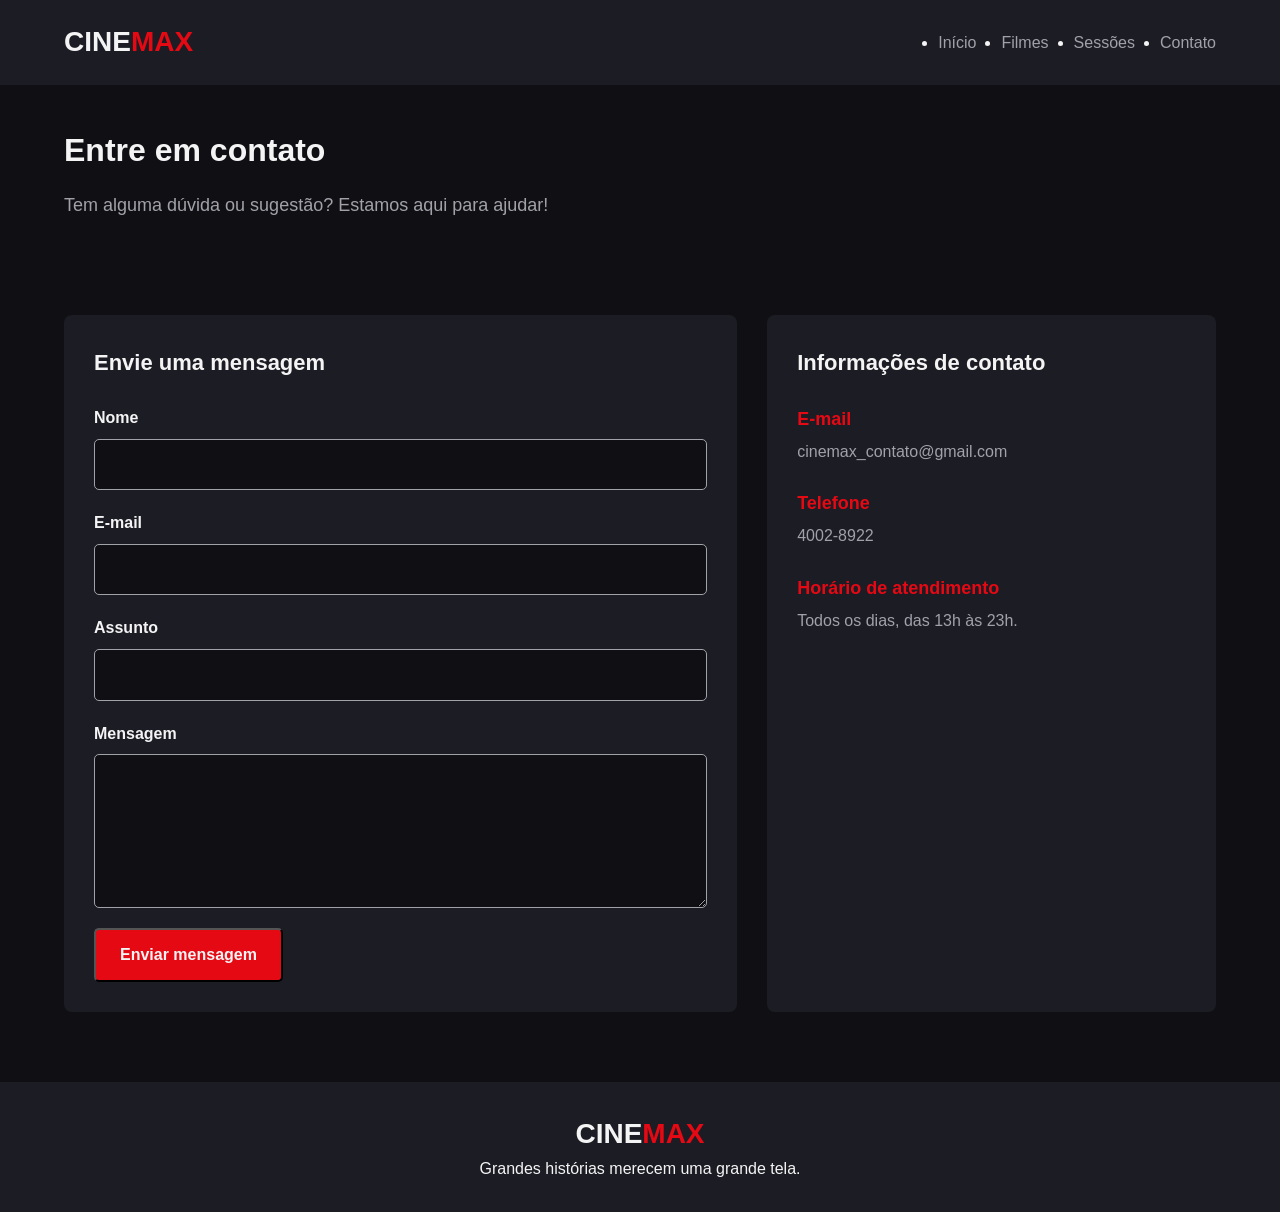
<file: contato.html>
<!DOCTYPE html>
<html lang="pt-BR">

<head>
    <meta charset="UTF-8">
    <meta name="viewport" content="width=device-width, initial-scale=1.0">

    <meta name="description" content="Entre em contato com o CineMax para dúvidas, sugestões e informações.">

    <title>Contato | CineMax</title>

    <link rel="stylesheet" href="style.css">
</head>

<body>

    <!-- CABEÇALHO -->
    <header class="cabecalho">
        <a href="index.html" class="logo">
            CINE<span>MAX</span>
        </a>

        <nav aria-label="Menu principal">
            <ul class="menu">
                <li><a href="index.html">Início</a></li>
                <li><a href="filmes.html">Filmes</a></li>
                <li><a href="sessoes.html">Sessões</a></li>
                <li><a href="contato.html" aria-current="page">Contato</a></li>
            </ul>
    </nav>
    </header>

    <main>

        <!-- APRESENTAÇÃO -->
        <section class="banner-filmes">

            <h1>Entre em contato</h1>

            <p class="subtitulo">
                Tem alguma dúvida ou sugestão? Estamos aqui para ajudar!
            </p>

        </section>

        <!-- CONTEÚDO DE CONTATO -->
        <section class="contato">

            <!-- FORMULÁRIO -->
            <div class="formulario-contato">

                <h2>Envie uma mensagem</h2>

                <form>

                    <div class="campo-contato">
                        <label for="nome">Nome</label>
                        <input type="text" id="nome" name="nome" required>
                    </div>

                    <div class="campo-contato">
                        <label for="email">E-mail</label>
                        <input type="email" id="email" name="email" required>
                    </div>

                    <div class="campo-contato">
                        <label for="assunto">Assunto</label>
                        <input type="text" id="assunto" name="assunto" required>
                    </div>

                    <div class="campo-contato">
                        <label for="mensagem">Mensagem</label>
                        <textarea id="mensagem" name="mensagem" rows="5" required></textarea>
                    </div>

                    <button type="submit" class="botao botao-principal">
                        Enviar mensagem
                    </button>

                </form>

            </div>

            <!-- INFORMAÇÕES -->
            <div class="informacoes-contato">

                <h2>Informações de contato</h2>

                <div class="item-contato">
                    <h3>E-mail</h3>
                    <p>cinemax_contato@gmail.com</p>
                </div>

                <div class="item-contato">
                    <h3>Telefone</h3>
                    <p>4002-8922</p>
                </div>

                <div class="item-contato">
                    <h3>Horário de atendimento</h3>
                    <p>Todos os dias, das 13h às 23h.</p>
                </div>

            </div>

        </section>

    </main>

    <!-- RODAPÉ -->
     <footer class="rodape">
        <a href="index.html" class="logo">
            CINE<span>MAX</span>
        </a>

        <p>Grandes histórias merecem uma grande tela.</p>
    </footer>

</body>
</html>
</file>
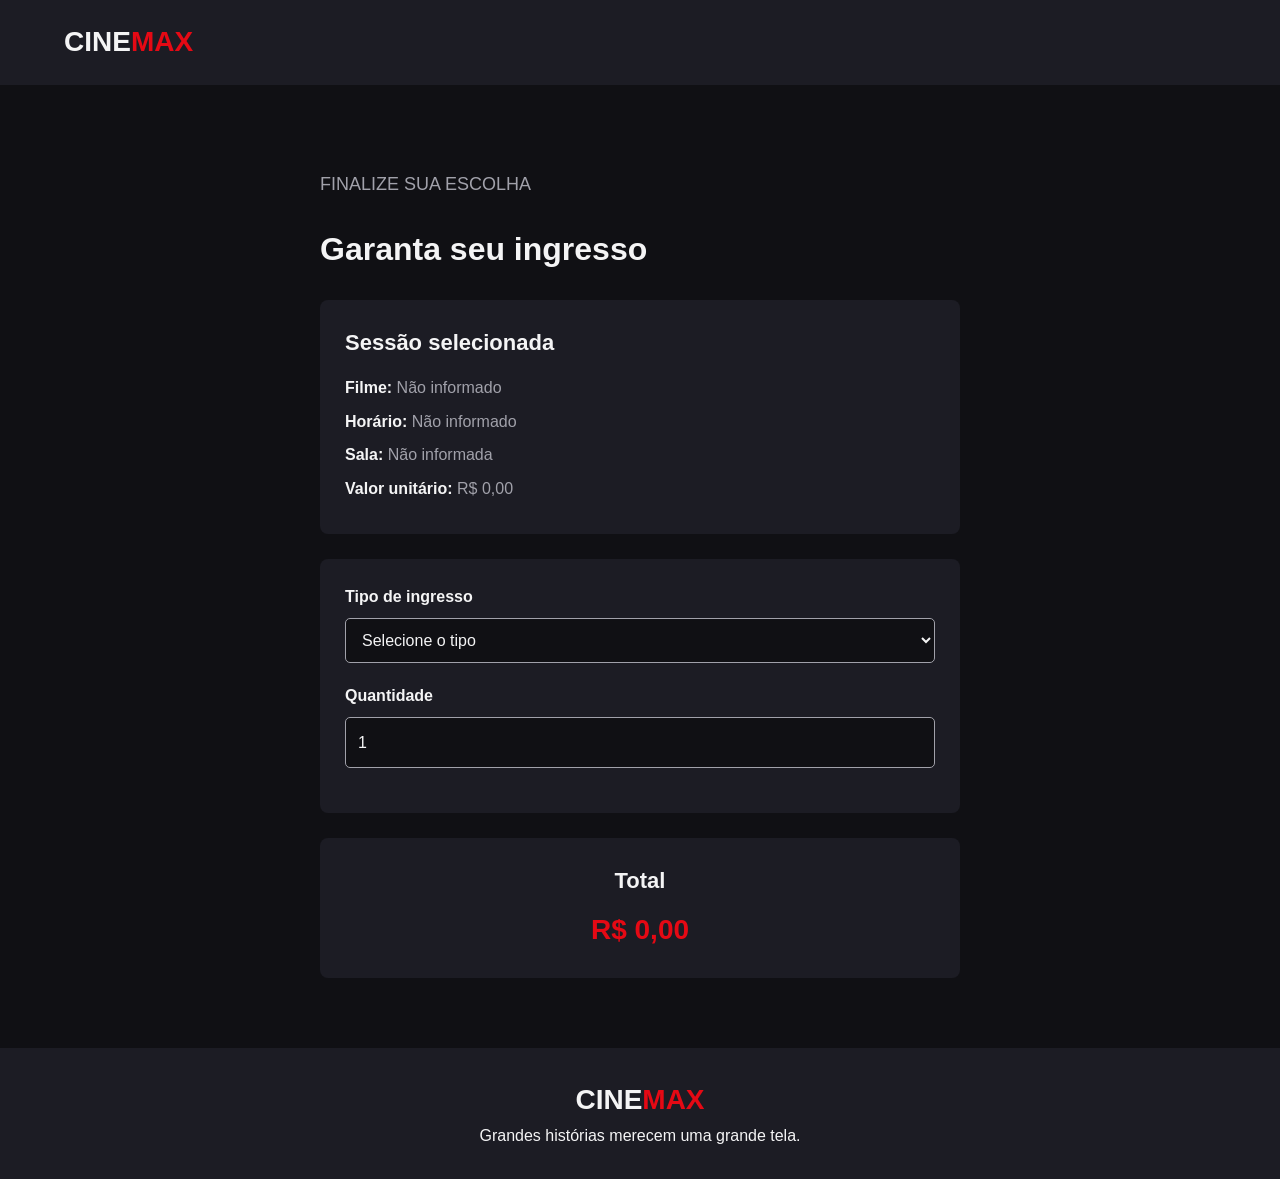
<file: ingressos.html>
<!DOCTYPE html>
<html lang="pt-BR">
<head>
    <meta charset="UTF-8">
    <meta name="viewport" content="width=device-width, initial-scale=1.0">
    <title>Ingressos | CineMax</title>
    <link rel="stylesheet" href="style.css">
</head>
<body>

    <header class="cabecalho">
        <a href="index.html" class="logo">CINE<span>MAX</span></a>

    </header>

    <main>
    <!-- RESUMO DA SESSÃO -->
        <section class="compra-ingressos">

            <p class="subtitulo">FINALIZE SUA ESCOLHA</p>
            <h1>Garanta seu ingresso</h1>

            <div class="resumo-sessao">
                <h2>Sessão selecionada</h2>

                <p>
                    <strong>Filme:</strong>
                    <span id="filme">Não informado</span>
                </p>

                <p>
                    <strong>Horário:</strong>
                    <span id="horario">Não informado</span>
                </p>

                <p>
                    <strong>Sala:</strong>
                    <span id="sala">Não informada</span>
                </p>

                <p>
                    <strong>Valor unitário:</strong>
                    R$ <span id="preco">0,00</span>
                </p>
            </div>

            <!-- ESCOLHA DOS INGRESSOS -->
            <form id="form-ingressos" class="form-ingressos">

                <div class="campo-ingresso">
                    <label for="tipo">Tipo de ingresso</label>

                    <select id="tipo" name="tipo" required>
                        <option value="">Selecione o tipo</option>
                        <option value="inteira">Inteira</option>
                        <option value="meia">Meia-entrada</option>
                    </select>
                </div>

                <div class="campo-ingresso">
                    <label for="quantidade">Quantidade</label>

                    <input
                        type="number"
                        id="quantidade"
                        name="quantidade"
                        min="1"
                        max="10"
                        value="1"
                        required
                    >
                </div>

            </form>

            <!-- TOTAL -->
            <div class="resumo-total">
                <h2>Total</h2>
                <p id="total" aria-live="polite">R$ 0,00</p>
            </div>

        </section>
    </main>

     <footer class="rodape">
        <a href="index.html" class="logo">
            CINE<span>MAX</span>
        </a>

        <p>Grandes histórias merecem uma grande tela.</p>
    </footer>
    
    <script src="ingressos.js"></script>
</body>
</html>
</file>
<file: style.css>
/*Estilos gerais*/
:root 
{
    --fundo: #101014;
    --card: #1C1C24;
    --vermelho: #E50914;
    --texto: #F4F4F5;
    --texto-secundario: #A1A1AA;
}

* 
{
    margin: 0;
    padding: 0;
    box-sizing: border-box;
}

body 
{
    background-color: var(--fundo);
    color: var(--texto);
    font-family: Arial, Helvetica, sans-serif;
    line-height: 1.6;
}

img 
{
    max-width: 100%;
    display: block;
}

a 
{
    text-decoration: none;
    color: inherit;
}

button, input, textarea, select 
{
    font: inherit;
}

a:focus-visible,
button:focus-visible,
input:focus-visible,
textarea:focus-visible,
select:focus-visible 
{
    outline: 2px solid var(--vermelho);
    outline-offset: 3px;
}

/* CABEÇALHO E NAVEGAÇÃO */
.cabecalho 
{
    display: flex;
    justify-content: space-between;
    align-items: center;
    padding: 20px 5%;
    background-color: var(--card);
}

.logo 
{
    font-size: 28px;
    font-weight: bold;
    color: var(--texto);
}

.logo span 
{
    color: var(--vermelho);
}

.menu 
{
    display: flex;
    gap: 25px;
}

.menu a 
{
    color: var(--texto-secundario);
    transition: color 0.3s;
}

.menu a:hover 
{
    color: var(--vermelho);
}

/* PÁGINA INICIAL */
.destaque 
{
    display: flex;
    align-items: center;
    padding: 60px 5%;
    background-color: transparent;
}

.destaque-conteudo 
{
    max-width: 600px;
}

.subtitulo 
{
    color: var(--texto-secundario);
    font-size: 18px;
    margin: 15px 0 25px;
}

.botoes 
{
    display: flex;
    gap: 15px;
}

.botao 
{
    display: inline-block;
    padding: 12px 24px;
    border-radius: 5px;
    font-weight: bold;
    transition: background-color 0.3s;
}

.botao-principal 
{
    background-color: var(--vermelho);
    color: var(--texto);
}

.botao-principal:hover 
{
    background-color: #b80710;
}

.botao-secundario 
{
    background-color: var(--card);
    color: var(--texto);
    border: 1px solid var(--texto-secundario);
}

.botao-secundario:hover 
{
    background-color: #303039;
}

/* SEÇÃO DE FILMES */
.secao-filmes 
{
    padding: 50px 5%;
}

.titulo-secao 
{
    font-size: 28px;
    margin-bottom: 30px;
}

.lista-filmes 
{
    display: grid;
    grid-template-columns: repeat(3, 1fr);
    gap: 25px;
}

.card-filme 
{
    background-color: var(--card);
    border-radius: 8px;
    overflow: hidden;
}

.card-filme img 
{
    width: 100%;
    height: 350px;
    object-fit: cover;
}

.informacoes-filme 
{
    padding: 20px;
}

.genero 
{
    display: inline-block;
    color: var(--texto-secundario);
    font-size: 14px;
    margin: 8px 0;
}

.botao-card 
{
    display: inline-block;
    background-color: var(--vermelho);
    color: var(--texto);
    padding: 10px 18px;
    border-radius: 5px;
    margin-top: 10px;
    transition: background-color 0.3s;
}

.botao-card:hover 
{
    background-color: #b80710;
}

/* PÁGINA DE FILMES */
.banner-filmes 
{
    padding: 40px 5%;
}

.banner-filmes h1 
{
    font-size: 32px;
    margin-bottom: 10px;
}

/* DETALHES DO FILME */
.detalhes-filme 
{
    display: flex;
    gap: 40px;
    padding: 40px 5%;
    align-items: flex-start;
}

.detalhes-cartaz 
{
    width: 300px;
    flex-shrink: 0;
}

.detalhes-cartaz img 
{
    width: 100%;
    border-radius: 8px;
}

.detalhes-conteudo 
{
    flex: 1;
}

.informacoes-basicas 
{
    display: flex;
    flex-wrap: wrap;
    gap: 15px;
    margin: 20px 0;
    color: var(--texto-secundario);
}

/* PÁGINA DE SESSÕES */
.lista-sessoes 
{
    display: flex;
    flex-direction: column;
    gap: 20px;
    padding: 30px 5%;
}

.card-sessao 
{
    background-color: var(--card);
    padding: 25px;
    border-radius: 8px;
}

.info-sessao 
{
    margin-bottom: 15px;
}

.horarios 
{
    display: flex;
    flex-wrap: wrap;
    gap: 12px;
}

.horario 
{
    display: inline-block;
    padding: 8px 16px;
    background-color: var(--fundo);
    border: 1px solid var(--vermelho);
    border-radius: 5px;
    color: var(--texto);
    transition: background-color 0.3s;
}

.horario:hover 
{
    background-color: var(--vermelho);
}

.aviso-sessoes {
    color: var(--texto-secundario);
    margin-top: 20px;
    padding: 0 5%;
}

.chamada-sessoes 
{
    padding: 40px 5%;
    text-align: center;
}

/* RODAPÉ */
.rodape 
{
    background-color: var(--card);
    padding: 30px 5%;
    margin-top: 40px;
    text-align: center;
}

.creditos 
{
    color: var(--texto-secundario);
    margin-bottom: 10px;
}

.copyright 
{
    color: var(--texto-secundario);
    font-size: 14px;
}

/* RESPONSIVIDADE */
@media (max-width: 768px) 
{
    .cabecalho 
    {
        flex-direction: column;
        gap: 15px;
    }

    .menu 
    {
        flex-wrap: wrap;
        justify-content: center;
        gap: 15px;
    }

    .destaque 
    {
        padding: 40px 5%;
    }

    .botoes 
    {
        flex-wrap: wrap;
    }

    .lista-filmes 
    {
        grid-template-columns: 1fr;
    }

    .detalhes-filme 
    {
        flex-direction: column;
    }

    .detalhes-cartaz 
    {
        width: 100%;
        max-width: 300px;
    }

    .informacoes-basicas 
    {
        gap: 10px;
    }

    .card-sessao
    {
        padding: 20px;
    }

    .horarios
    {
        gap: 10px;
    }

    .horario
    {
        padding: 8px 12px;
    }

    .chamada-sessoes
    {
        padding: 30px 5%;
    }

    .compra-ingressos
    {
        padding: 25px 5%;
        margin: 20px auto;
    }

    .compra-ingressos h1
    {
        font-size: 26px;
    }

    .resumo-sessao,
    .form-ingressos,
    .resumo-total
    {
        padding: 20px;
    }

    .contato
    {
        grid-template-columns: 1fr;
        gap: 20px;
        padding: 20px 5%;
    }

    .formulario-contato,
    .informacoes-contato
    {
        padding: 20px;
    }
}

/* PÁGINA DE INGRESSOS */
.compra-ingressos
{
    max-width: 700px;
    margin: 40px auto;
    padding: 30px;
}

.compra-ingressos h1
{
    font-size: 32px;
    margin-bottom: 25px;
}

.resumo-sessao
{
    background-color: var(--card);
    padding: 25px;
    border-radius: 8px;
    margin-bottom: 25px;
}

.resumo-sessao h2
{
    font-size: 22px;
    margin-bottom: 15px;
}

.resumo-sessao p
{
    margin-bottom: 8px;
    color: var(--texto-secundario);
}

.resumo-sessao strong
{
    color: var(--texto);
}

.form-ingressos
{
    background-color: var(--card);
    padding: 25px;
    border-radius: 8px;
    margin-bottom: 25px;
}

.campo-ingresso
{
    display: flex;
    flex-direction: column;
    gap: 8px;
    margin-bottom: 20px;
}

.campo-ingresso label
{
    font-weight: bold;
}

.campo-ingresso select,
.campo-ingresso input
{
    width: 100%;
    padding: 12px;
    background-color: var(--fundo);
    color: var(--texto);
    border: 1px solid var(--texto-secundario);
    border-radius: 5px;
}

.campo-ingresso select
{
    cursor: pointer;
}

.resumo-total
{
    background-color: var(--card);
    padding: 25px;
    border-radius: 8px;
    text-align: center;
}

.resumo-total h2
{
    font-size: 22px;
    margin-bottom: 10px;
}

.resumo-total p
{
    color: var(--vermelho);
    font-size: 28px;
    font-weight: bold;
}

/* PÁGINA DE CONTATO */
.contato
{
    display: grid;
    grid-template-columns: 1.5fr 1fr;
    gap: 30px;
    padding: 30px 5%;
}

.formulario-contato,
.informacoes-contato
{
    background-color: var(--card);
    padding: 30px;
    border-radius: 8px;
}

.contato h2
{
    font-size: 22px;
    margin-bottom: 25px;
}

.campo-contato
{
    display: flex;
    flex-direction: column;
    gap: 8px;
    margin-bottom: 20px;
}

.campo-contato label
{
    font-weight: bold;
}

.campo-contato input,
.campo-contato textarea
{
    width: 100%;
    padding: 12px;
    background-color: var(--fundo);
    color: var(--texto);
    border: 1px solid var(--texto-secundario);
    border-radius: 5px;
}

.campo-contato textarea
{
    resize: vertical;
}

.campo-contato input:focus,
.campo-contato textarea:focus
{
    border-color: var(--vermelho);
}

.item-contato
{
    margin-bottom: 25px;
}

.item-contato h3
{
    color: var(--vermelho);
    font-size: 18px;
    margin-bottom: 5px;
}

.item-contato p
{
    color: var(--texto-secundario);
}
</file>
